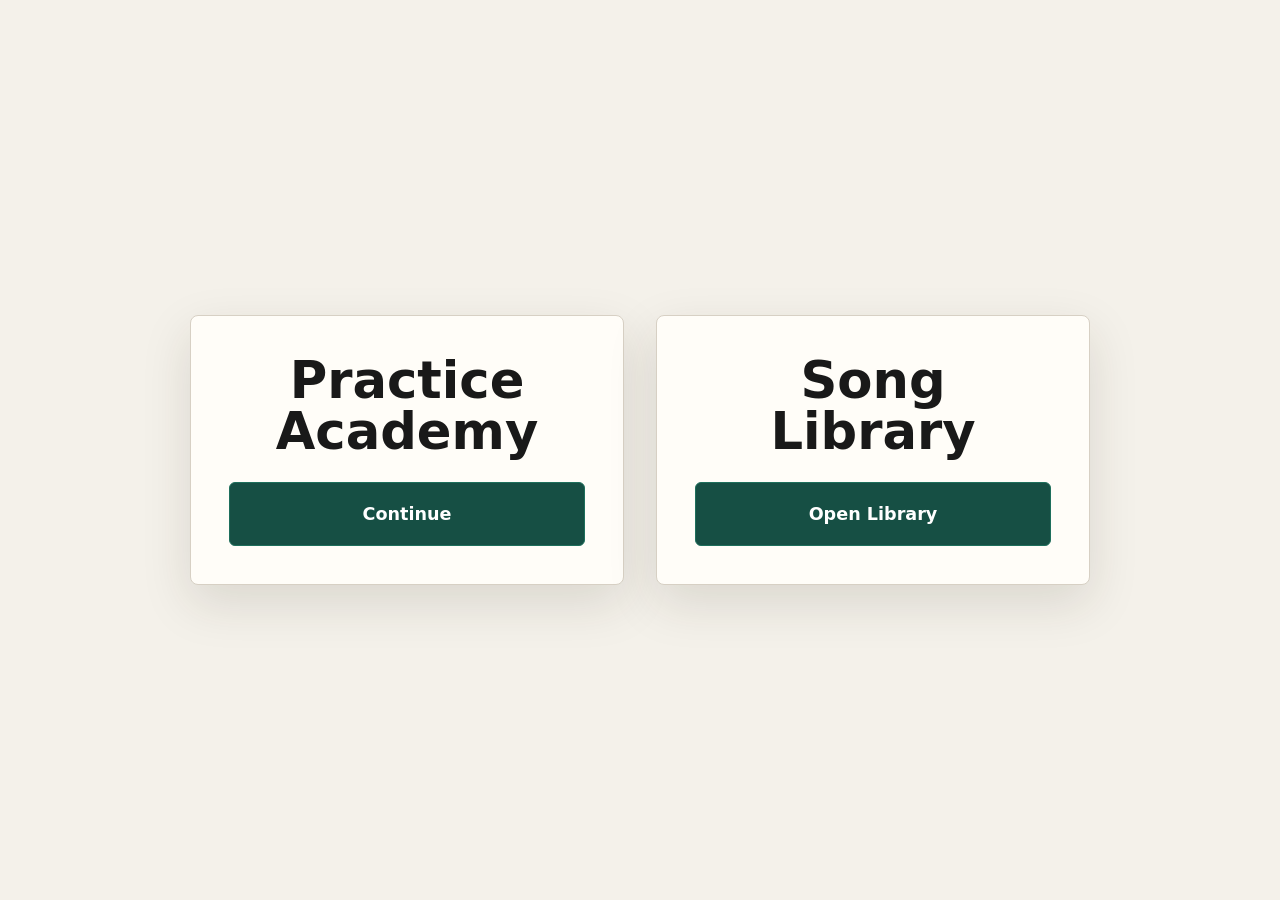
<file: app/index.html>
<!doctype html>
<html lang="en">
  <head>
    <meta charset="utf-8">
    <meta name="viewport" content="width=device-width, initial-scale=1">
    <meta name="theme-color" content="#f4f1ea">
    <title>Guitar Hero</title>
    <link rel="icon" href="data:image/svg+xml,%3Csvg xmlns='http://www.w3.org/2000/svg' viewBox='0 0 64 64'%3E%3Crect width='64' height='64' rx='12' fill='%231e6f5c'/%3E%3Cpath d='M19 44c-4.4 0-8-3.6-8-8s3.6-8 8-8c1.8 0 3.4.6 4.8 1.6l8.6-8.6c-1-1.4-1.6-3-1.6-4.8 0-4.4 3.6-8 8-8s8 3.6 8 8c0 1.8-.6 3.4-1.6 4.8l3.8 3.8c1.4-1 3-1.6 4.8-1.6 4.4 0 8 3.6 8 8s-3.6 8-8 8c-1.8 0-3.4-.6-4.8-1.6l-3.8 3.8c1 1.4 1.6 3 1.6 4.8 0 4.4-3.6 8-8 8s-8-3.6-8-8c0-1.8.6-3.4 1.6-4.8l-8.6-8.6c-1.4 1-3 1.6-4.8 1.6Z' fill='%23fffdf8'/%3E%3C/svg%3E">
    <link rel="manifest" href="manifest.webmanifest">
    <link rel="stylesheet" href="styles.css">
  </head>
  <body>
    <nav class="top-nav" aria-label="Main navigation">
      <div class="top-nav-brand">
        <span>Practice Academy</span>
        <small id="globalSyncStatus">Sync</small>
      </div>
      <div class="top-nav-actions">
        <button id="navHomeButton">Home</button>
        <button id="navDashboardButton">Dashboard</button>
        <button id="navModulesButton">Modules</button>
        <button id="navSkillBuildersButton">Skill Builders</button>
        <button id="navNotesButton">Practice Notes</button>
        <button id="navChordLibraryButton">Chord Library</button>
        <button id="navSettingsButton">Settings</button>
      </div>
    </nav>

    <main class="launch-view" id="launchView" aria-label="Guitar Hero launch">
      <section class="launch-grid">
        <article class="launch-card">
          <div>
            <h1>Practice Academy</h1>
          </div>
          <button id="academyContinue" class="launch-button">Continue</button>
        </article>

        <article class="launch-card">
          <div>
            <h1>Song Library</h1>
          </div>
          <button id="libraryOpen" class="launch-button">Open Library</button>
        </article>
      </section>
    </main>

    <main class="academy-view" id="academyView" aria-label="Practice Academy">
      <header class="academy-header">
        <div>
          <h1>Welcome back Rob</h1>
        </div>
      </header>

      <section class="academy-dashboard" aria-label="Practice Academy dashboard">
        <article class="academy-card mission-card">
          <div>
            <p class="eyebrow">Current Module</p>
            <h2 id="dashboardMissionTitle"></h2>
            <p id="dashboardMissionDescription"></p>
          </div>
          <div class="mission-progress" aria-label="Module progress">
            <div class="progress-line">
              <span>Module Progress</span>
              <strong id="dashboardMissionProgress">0%</strong>
            </div>
            <div class="progress-track"><span id="dashboardMissionProgressBar" style="width: 0%"></span></div>
            <div class="progress-stat-grid">
              <div>
                <span>Lessons Completed</span>
                <strong id="dashboardLessonsCompleted">0 / 0</strong>
              </div>
              <div>
                <span>Exercises Completed</span>
                <strong id="dashboardExercisesCompleted">0 / 0</strong>
              </div>
            </div>
          </div>
          <div class="next-step-note">
            <strong>Recommended Review</strong>
            <span id="dashboardNextStep"></span>
          </div>
          <button class="launch-button" id="continueMissionButton">Continue Learning</button>
        </article>

        <article class="academy-card roadmap-card dashboard-roadmap-card">
          <div>
            <h2>Modules</h2>
          </div>
          <div id="academyRoadmap" class="roadmap-list"></div>
        </article>

        <article class="academy-card roadmap-card skill-builders-card">
          <div>
            <p class="eyebrow">Optional</p>
            <h2>Suggested Skill Builder</h2>
          </div>
          <div id="skillBuilderList" class="roadmap-missions"></div>
        </article>
      </section>
    </main>

    <main class="academy-roadmap-view" id="academyRoadmapView" aria-label="Practice Academy roadmap">
      <header class="academy-header">
        <div>
          <p class="eyebrow">Practice Academy</p>
          <h1>Modules</h1>
          <p class="academy-subtitle">Choose an available module or review the module list.</p>
        </div>
        <div class="header-actions">
          <button id="academyRoadmapBackButton">Back</button>
        </div>
      </header>
      <section class="academy-dashboard" aria-label="Practice Academy modules">
        <article class="academy-card roadmap-card">
          <div>
            <h2>Modules</h2>
          </div>
          <div id="academyRoadmapLegacy" class="roadmap-list"></div>
        </article>
      </section>
    </main>

    <main class="skill-builders-view" id="skillBuildersView" aria-label="Skill Builders">
      <header class="academy-header">
        <div>
          <h1>Skill Builders</h1>
          <p class="academy-subtitle">Optional focused practice alongside the main course.</p>
        </div>
      </header>
      <section class="settings-layout">
        <article class="academy-card skill-builder-intro-card">
          <div>
            <p class="eyebrow">Optional</p>
            <h2 id="skillBuilderTitle">Barre Chord Accelerator</h2>
          </div>
          <div class="skill-builder-intro-grid">
            <section>
              <h3>Why do this?</h3>
              <p id="skillBuilderWhy"></p>
            </section>
            <section>
              <h3>How often?</h3>
              <p id="skillBuilderFrequency"></p>
            </section>
            <section>
              <h3>When do I stop?</h3>
              <p id="skillBuilderDuration"></p>
            </section>
          </div>
          <button class="launch-button" id="openSkillBuilderLessonsButton">View Lessons</button>
        </article>
      </section>
    </main>

    <main class="module-lessons-view" id="moduleLessonsView" aria-label="Module lessons">
      <header class="academy-header">
        <div class="module-lessons-heading">
          <h1 id="moduleLessonsTitle"></h1>
          <div class="module-lessons-progress" aria-label="Module progress">
            <div class="progress-line">
              <span>Module Progress</span>
              <strong id="moduleLessonsProgress">0%</strong>
            </div>
            <div class="progress-track"><span id="moduleLessonsProgressBar"></span></div>
          </div>
        </div>
      </header>
      <section class="academy-dashboard" aria-label="Module lessons">
        <article class="academy-card lesson-selector-card">
          <div id="moduleLessonList" class="exercise-card-list"></div>
          <section class="module-connected-songs" id="moduleConnectedSongsSection" aria-labelledby="moduleConnectedSongsTitle">
            <h2 id="moduleConnectedSongsTitle">Connected Songs</h2>
            <div id="moduleConnectedSongs" class="recommended-song-list"></div>
          </section>
        </article>
      </section>
    </main>

    <main class="lesson-view" id="lessonView" aria-label="Lesson">
      <header class="academy-header">
        <div>
          <h1 id="lessonTitle"></h1>
          <p class="academy-subtitle" id="lessonMissionName"></p>
          <p class="academy-subtitle" id="lessonMeta"></p>
        </div>
        <div class="header-actions">
          <button id="lessonLessonsButton">Lessons</button>
          <button id="finishLessonButton" disabled>Finish Lesson</button>
        </div>
      </header>

      <section class="lesson-layout">
        <article class="academy-card lesson-objective-card">
          <h2 id="lessonObjectiveHeading"></h2>
          <p id="lessonObjective"></p>
        </article>

        <article class="academy-card lesson-intro-card">
          <h2>Why it matters</h2>
          <p id="lessonWhyThisLesson"></p>
          <div id="lessonCoachNote" class="coach-note hidden">
            <strong>Coach's Note</strong>
            <p id="lessonCoachNoteText"></p>
          </div>
        </article>

        <article class="academy-card lesson-exercises-card">
          <h2>Exercises</h2>
          <div class="lesson-progress-summary" aria-label="Lesson exercise progress">
            <div class="progress-line">
              <span>Lesson progress</span>
              <strong id="lessonExerciseProgress"></strong>
            </div>
            <div class="progress-track"><span id="lessonExerciseProgressBar"></span></div>
          </div>
          <div id="lessonExercises" class="exercise-card-list"></div>
        </article>

        <article class="academy-card lesson-ongoing-card hidden" id="lessonOngoingPracticeCard">
          <h2>Ongoing Practice</h2>
          <p id="lessonOngoingPracticeIntro"></p>
          <ul id="lessonOngoingPracticeList" class="check-list"></ul>
        </article>

        <article class="academy-card lesson-reflection-card">
          <h2>Lesson Reflection</h2>
          <div class="reflection-grid">
            <label>What needs more work?<textarea id="reflectionWork"></textarea></label>
            <label>What did I notice?<textarea id="reflectionNotice"></textarea></label>
            <label>What should I focus on next time?<textarea id="reflectionFocus"></textarea></label>
          </div>
          <button id="saveReflectionButton">Save Reflection</button>
          <p id="reflectionStatus" class="completion-message" aria-live="polite"></p>
        </article>

      </section>
    </main>

    <main class="exercise-view" id="exerciseView" aria-label="Exercise Detail">
      <header class="academy-header">
        <div>
          <p class="eyebrow" id="exerciseLessonName"></p>
          <h1 id="exerciseTitle"></h1>
          <p class="academy-subtitle" id="exerciseMeta"></p>
        </div>
        <div id="exerciseHeaderChords" class="header-chord-diagrams hidden" aria-label="Exercise chord diagrams"></div>
        <div class="header-actions">
          <button id="exerciseHomeButton">Dashboard</button>
          <button id="exerciseBackButton">Back to Lesson</button>
          <button id="previousExerciseButton">Last Exercise</button>
          <button id="nextExerciseButton">Next Exercise</button>
        </div>
      </header>

      <section class="exercise-layout">
        <article class="academy-card exercise-chords-card hidden" id="exerciseChordsCard">
          <h2>Chord Diagrams</h2>
          <div id="exerciseChordDiagrams" class="exercise-chord-grid"></div>
        </article>

        <div class="exercise-main-column">
          <article class="academy-card exercise-why-card">
            <h2>Why this matters</h2>
            <p id="exerciseObjective"></p>
            <div id="exerciseCoachTip" class="coach-note hidden">
              <strong>Coach's Tip</strong>
              <p id="exerciseCoachTipText"></p>
            </div>
          </article>

          <article class="academy-card exercise-instructions-card">
            <h2>Instructions</h2>
            <ol id="exerciseInstructions" class="numbered-list"></ol>
          </article>

          <article class="academy-card exercise-mistakes-card hidden" id="exerciseMistakesCard">
            <h2>Common Mistakes</h2>
            <ul id="exerciseCommonMistakes" class="dot-list"></ul>
          </article>

          <article class="academy-card exercise-pass-card">
            <h2>Pass Criteria / Definition of Done</h2>
            <p id="exercisePassCriteria"></p>
          </article>
        </div>

        <aside class="exercise-side-column">
          <article class="academy-card exercise-controls-card">
            <h2>Practice Controls</h2>
            <div id="exerciseTimerDisplay" class="timer-display">00:00</div>
            <div class="practice-control-row">
              <button id="startTimerButton">Start Timer</button>
              <button id="pauseTimerButton">Pause</button>
              <button id="resetTimerButton">Reset</button>
            </div>
          </article>

          <article class="academy-card metronome-card hidden" id="metronomeCard">
            <h2>Metronome</h2>
            <div class="metronome-display">
              <strong id="metronomeBpm">-- BPM</strong>
              <span id="metronomePulse" class="metronome-pulse" aria-hidden="true"></span>
            </div>
            <div class="practice-control-row">
              <button id="startMetronomeButton">Start</button>
              <button id="pauseMetronomeButton">Pause</button>
              <button id="resetMetronomeButton">Reset</button>
            </div>
          </article>

          <article class="academy-card exercise-notes-card">
            <h2>Practice Notes</h2>
            <textarea id="exerciseNotesInput" class="practice-notes-input" placeholder="What did you notice?"></textarea>
            <button id="saveExerciseNotesButton" class="save-practice-notes-button" type="button">Save Notes</button>
            <div id="exerciseNotesStatus" class="completion-message" aria-live="polite"></div>
          </article>

          <article class="academy-card exercise-assessment-card">
            <h2>How did it go?</h2>
            <div class="practice-control-row">
              <button id="nailedItButton">Nailed It</button>
              <button id="needsPracticeButton">Needs More Practice</button>
            </div>
            <button class="launch-button" id="exercisePrimaryActionButton">Next Exercise</button>
            <div id="exerciseCompletionStatus" class="completion-message" aria-live="polite"></div>
          </article>
        </aside>
      </section>
    </main>

    <main class="checkpoint-view" id="checkpointView" aria-label="Checkpoint">
      <header class="academy-header">
        <div>
          <h1 id="checkpointTitle"></h1>
          <p class="academy-subtitle">Checkpoint</p>
          <p class="academy-subtitle" id="checkpointLessonTitle"></p>
        </div>
        <div class="header-actions">
          <button id="checkpointBackButton">Back to Lesson</button>
        </div>
      </header>

      <section class="checkpoint-layout">
        <article class="academy-card checkpoint-purpose-card">
          <h2>Purpose</h2>
          <p id="checkpointPurpose"></p>
        </article>

        <article class="academy-card checkpoint-requirements-card">
          <h2>Requirements</h2>
          <ul id="checkpointRequirements" class="check-list"></ul>
        </article>

        <article class="academy-card checkpoint-assessment-card" id="checkpointAssessmentCard">
          <h2>Lesson Complete?</h2>
          <div class="assessment-options" aria-label="Lesson completion options">
            <button type="button" data-assessment="passed">Yes</button>
            <button type="button" data-assessment="not-yet">Not Yet</button>
          </div>
          <p id="checkpointSuccessMessage" class="completion-message" aria-live="polite"></p>
        </article>

        <article class="academy-card lesson-summary-card hidden" id="lessonSummaryCard">
          <h2>Summary</h2>
          <div id="lessonSummaryStats" class="progress-stat-grid"></div>
          <div class="brief-section" id="summaryRecommendedSongsSection">
            <h3>Recommended Songs</h3>
            <div id="recommendedSongs" class="connected-song-list"></div>
          </div>
          <div class="summary-actions">
            <button id="continueNextLessonButton">Continue to next lesson</button>
            <button id="reviewExercisesButton">Review recommended exercises</button>
            <button id="summaryNotesButton">Practice Notes</button>
            <button id="summaryDashboardButton" class="hidden">Return to Practice Academy</button>
          </div>
        </article>
      </section>
    </main>

    <main class="notes-view" id="notesView" aria-label="Practice Notes">
      <header class="academy-header">
        <div>
          <h1>Practice Notes</h1>
          <p id="notesSubtitle" class="academy-subtitle">Exercise notes and lesson reflections.</p>
        </div>
        <div class="header-actions">
          <button id="notesBackButton">Back</button>
        </div>
      </header>
      <section class="settings-layout">
        <article class="academy-card">
          <label class="search notes-search">
            <span>Search notes</span>
            <input id="notesSearchInput" type="search" placeholder="Module, lesson, exercise, or note">
          </label>
          <div class="progress-transfer">
            <button id="copyCoachingSummaryButton">Copy for AI</button>
          </div>
          <p id="coachingSummaryStatus" class="completion-message" aria-live="polite"></p>
          <div id="practiceNotesList" class="notes-list"></div>
        </article>
      </section>
    </main>

    <main class="review-view" id="reviewView" aria-label="Recommended Review">
      <header class="academy-header">
        <div>
          <h1>Recommended Review</h1>
          <p class="academy-subtitle">Exercises marked Needs More Practice.</p>
        </div>
        <div class="header-actions">
          <button id="reviewBackButton">Back</button>
        </div>
      </header>
      <section class="settings-layout">
        <article class="academy-card review-list-card">
          <div id="recommendedReviewList" class="exercise-card-list"></div>
        </article>
      </section>
    </main>

    <main class="chord-library-view" id="chordLibraryView" aria-label="Chord Library">
      <header class="academy-header">
        <div>
          <h1>Chord Library</h1>
          <p class="academy-subtitle">A quick reference for common open and barre chords.</p>
        </div>
        <div class="header-actions">
          <button id="chordLibraryBackButton">Back</button>
        </div>
      </header>
      <section class="settings-layout">
        <article class="academy-card chord-library-card">
          <div id="chordLibraryList" class="chord-library-list"></div>
        </article>
      </section>
    </main>

    <main class="settings-view" id="settingsView" aria-label="Settings">
      <header class="academy-header">
        <div>
          <h1>Settings</h1>
          <p class="academy-subtitle">Progress tools and sync details.</p>
        </div>
        <div class="header-actions">
          <button id="settingsBackButton">Back</button>
        </div>
      </header>
      <section class="settings-layout">
        <article class="academy-card settings-card">
          <div>
            <p class="eyebrow">Sync</p>
            <h2>Sync status</h2>
          </div>
          <div class="sync-row">
            <div id="academySyncStatus" class="sync-status" aria-live="polite"></div>
            <button id="syncNowButton" class="hidden">Sync now</button>
          </div>
        </article>
        <article class="academy-card settings-card">
          <div>
            <p class="eyebrow">Progress</p>
            <h2>Learning progress</h2>
          </div>
          <div class="progress-transfer">
            <button id="resetAcademyProgressButton">Reset learning progress</button>
            <p id="progressTransferStatus" class="completion-message" aria-live="polite"></p>
          </div>
        </article>
      </section>
    </main>

    <div class="app-shell">
      <aside class="artist-library" aria-label="Artists">
        <div class="brand-block">
          <h1>Artists</h1>
          <button class="sidebar-toggle sidebar-reopen" id="sidebarReopen" title="Show sidebars" aria-label="Show sidebars" aria-expanded="false">»</button>
        </div>
        <nav id="artistList" class="artist-list"></nav>
      </aside>

      <aside class="library" aria-label="Song library">
        <div class="library-header">
          <div>
            <h1 id="libraryArtist">Songs</h1>
          </div>
          <div class="library-header-actions">
            <button class="sidebar-toggle" id="sidebarToggle" title="Hide sidebars" aria-label="Hide sidebars">«</button>
          </div>
        </div>

        <label class="search">
          <span>Search</span>
          <input id="songSearch" type="search" placeholder="Song or album">
        </label>

        <nav id="songList" class="song-list"></nav>
      </aside>

      <main class="practice-view">
        <header class="song-header">
          <div class="song-summary">
            <p id="artistName" class="song-artist"></p>
            <h2 id="songTitle"></h2>
            <div id="songMeta" class="meta-row"></div>
          </div>
          <div class="header-actions">
            <button id="libraryHomeButton">Home</button>
            <button id="toneToggle" title="Hide tone setup" aria-label="Hide tone setup">Hide tone</button>
            <button id="chordsToggle" title="Hide chord diagrams" aria-label="Hide chord diagrams">Hide chords</button>
            <a id="videoLink" class="button-link" href="#" target="_blank" rel="noreferrer">Video</a>
            <div class="font-controls" aria-label="Chart text size">
              <button id="fontDown" title="Smaller text" aria-label="Smaller text">A-</button>
              <button id="fontUp" title="Larger text" aria-label="Larger text">A+</button>
            </div>
          </div>
        </header>

        <section class="tone-strip" aria-label="Amp and pedal settings">
          <div class="tone-heading">
            <span class="eyebrow">Tone Setup</span>
            <small>Fender Blues DeVille 410 + BOSS SD-1</small>
          </div>
          <div id="toneSettings" class="tone-settings"></div>
        </section>

        <section class="chord-strip" aria-label="Chord shapes">
          <div id="chordGrid" class="chord-grid"></div>
        </section>

        <section class="stage">
          <article class="chart-panel" aria-label="Song chart">
            <div id="chartDisplay" class="chart-display"></div>
            <textarea id="chartEditor" class="chart-editor hidden" spellcheck="false"></textarea>
          </article>
        </section>
      </main>
    </div>

    <script src="config.js"></script>
    <script src="data/songs.js"></script>
    <script src="data/acquiesce-coordinate.js"></script>
    <script src="data/cigarettes-chart.js"></script>
    <script src="data/cigarettes-and-alcohol-coordinate.js"></script>
    <script src="data/cast-no-shadow-chart.js"></script>
    <script src="data/cast-no-shadow-coordinate.js"></script>
    <script src="data/cast-no-shadow-order.js"></script>
    <script src="data/oasis-more-songs.js"></script>
    <script src="data/wonderwall-coordinate.js"></script>
    <script src="data/champagne-supernova-chart.js"></script>
    <script src="data/champagne-supernova-coordinate.js"></script>
    <script src="data/little-by-little.js"></script>
    <script src="data/little-by-little-coordinate.js"></script>
    <script src="data/columbia.js"></script>
    <script src="data/columbia-coordinate.js"></script>
    <script src="data/black-betty.js"></script>
    <script src="data/black-betty-coordinate.js"></script>
    <script src="data/carry-on-wayward-son.js"></script>
    <script src="data/carry-on-wayward-son-coordinate.js"></script>
    <script src="data/rock-n-roll-star.js"></script>
    <script src="data/rock-n-roll-star-chart.js"></script>
    <script src="data/rock-n-roll-star-coordinate.js"></script>
    <script src="data/live-forever.js"></script>
    <script src="data/live-forever-coordinate.js"></script>
    <script src="data/listen-up.js"></script>
    <script src="data/listen-up-coordinate.js"></script>
    <script src="data/round-are-way.js"></script>
    <script src="data/round-are-way-coordinate.js"></script>
    <script src="data/waterfall.js"></script>
    <script src="data/waterfall-coordinate.js"></script>
    <script src="data/paint-it-black.js"></script>
    <script src="data/paint-it-black-coordinate.js"></script>
    <script src="data/rolling-stones-more.js"></script>
    <script src="data/sympathy-for-the-devil-coordinate.js"></script>
    <script src="data/gimme-shelter-coordinate.js"></script>
    <script src="data/sweet-home-alabama.js"></script>
    <script src="data/sweet-home-alabama-coordinate.js"></script>
    <script src="data/a-simple-life.js"></script>
    <script src="data/a-simple-life-coordinate.js"></script>
    <script src="data/the-middle.js"></script>
    <script src="data/the-middle-coordinate.js"></script>
    <script src="data/the-boys-of-summer.js"></script>
    <script src="data/the-boys-of-summer-coordinate.js"></script>
    <script src="data/turn-the-beat-around.js"></script>
    <script src="data/turn-the-beat-around-coordinate.js"></script>
    <script src="data/dont-look-back-in-anger.js"></script>
    <script src="data/dont-look-back-in-anger-coordinate.js"></script>
    <script src="data/dont-stop.js"></script>
    <script src="data/dont-stop-coordinate.js"></script>
    <script src="data/the-safety-dance.js"></script>
    <script src="data/the-safety-dance-coordinate.js"></script>
    <script src="data/sweet-child-o-mine.js"></script>
    <script src="data/sweet-child-o-mine-coordinate.js"></script>
    <script src="data/the-killers.js"></script>
    <script src="data/caution-coordinate.js"></script>
    <script src="data/runaways-coordinate.js"></script>
    <script src="data/when-you-were-young.js"></script>
    <script src="data/when-you-were-young-coordinate.js"></script>
    <script src="data/keep-on-movin.js"></script>
    <script src="data/keep-on-movin-coordinate.js"></script>
    <script src="data/song-batch-2026-07-31.js"></script>
    <script src="data/morning-glory-coordinate.js"></script>
    <script src="data/do-you-remember-coordinate.js"></script>
    <script src="data/sitting-waiting-wishing-coordinate.js"></script>
    <script src="data/dyou-know-what-i-mean-coordinate.js"></script>
    <script src="data/shiver-coordinate.js"></script>
    <script src="data/song-batch-2026-08-09.js"></script>
    <script src="data/castle-on-the-hill-coordinate.js"></script>
    <script src="data/sleep-on-the-floor-coordinate.js"></script>
    <script src="data/missing-piece-coordinate.js"></script>
    <script src="data/some-might-say.js"></script>
    <script src="data/some-might-say-coordinate.js"></script>
    <script src="data/hurt.js"></script>
    <script src="data/hurt-coordinate.js"></script>
    <script src="data/song-batch-2026-08-14.js"></script>
    <script src="data/seven-nation-army-coordinate.js"></script>
    <script src="data/god-is-in-the-radio-coordinate.js"></script>
    <script src="data/top-of-the-world.js"></script>
    <script src="data/top-of-the-world-coordinate.js"></script>
    <script src="data/layla.js"></script>
    <script src="data/layla-coordinate.js"></script>
    <script src="data/long-road-to-ruin.js"></script>
    <script src="data/long-road-to-ruin-coordinate.js"></script>
    <script src="data/pdf-song-additions.js"></script>
    <script src="data/all-i-really-want-coordinate.js"></script>
    <script src="data/stubborn-love.js"></script>
  <script src="data/stubborn-love-coordinate.js"></script>
  <script src="data/everybodys-on-the-run.js"></script>
  <script src="data/everybodys-on-the-run-coordinate.js"></script>
  <script src="data/open-the-door-see-what-you-find.js"></script>
  <script src="data/open-the-door-see-what-you-find-coordinate.js"></script>
  <script src="data/feel-like-makin-love.js"></script>
  <script src="data/feel-like-makin-love-coordinate.js"></script>
  <script src="data/my-my-hey-hey-out-of-the-blue.js"></script>
  <script src="data/my-my-hey-hey-out-of-the-blue-coordinate.js"></script>
  <script src="data/hey-hey-my-my-into-the-black.js"></script>
    <script src="data/hey-hey-my-my-into-the-black-coordinate.js"></script>
    <script src="data/oasis-hey-hey-my-my-into-the-black.js"></script>
    <script src="data/oasis-hey-hey-my-my-into-the-black-coordinate.js"></script>
    <script src="data/oasis-fuckin-in-the-bushes.js"></script>
    <script src="data/ben-lee-into-the-dark.js"></script>
    <script src="data/ben-lee-into-the-dark-coordinate.js"></script>
    <script src="data/jelly-roll-heart-of-stone.js"></script>
    <script src="data/jelly-roll-heart-of-stone-coordinate.js"></script>
    <script src="data/george-ezra-green-green-grass.js"></script>
    <script src="data/george-ezra-green-green-grass-coordinate.js"></script>
    <script src="data/fanning-dempsey-national-park-disconnect.js"></script>
    <script src="data/fanning-dempsey-national-park-disconnect-coordinate.js"></script>
    <script src="data/coldplay-dont-panic.js"></script>
    <script src="data/coldplay-dont-panic-coordinate.js"></script>
    <script src="data/the-irrationality-of-rationality-coordinate.js"></script>
    <script src="data/cleopatra-acoustic-layout.js"></script>
    <script src="data/cleopatra-coordinate.js"></script>
    <script src="data/the-verve-lucky-man.js"></script>
    <script src="data/the-verve-lucky-man-coordinate.js"></script>
    <script src="data/roll-with-it.js"></script>
    <script src="data/roll-with-it-coordinate.js"></script>
    <script src="data/supersonic.js"></script>
    <script src="data/supersonic-coordinate.js"></script>
    <script src="data/the-offspring-the-kids-arent-alright.js"></script>
    <script src="data/the-offspring-the-kids-arent-alright-coordinate.js"></script>
    <script src="data/savage-garden-i-want-you.js"></script>
    <script src="data/savage-garden-i-want-you-coordinate.js"></script>
    <script src="data/tone-settings.js"></script>
    <script src="data/library-metadata.js"></script>
    <script src="data/academy-data.js"></script>
    <script src="app.js"></script>
  </body>
</html>
</file>
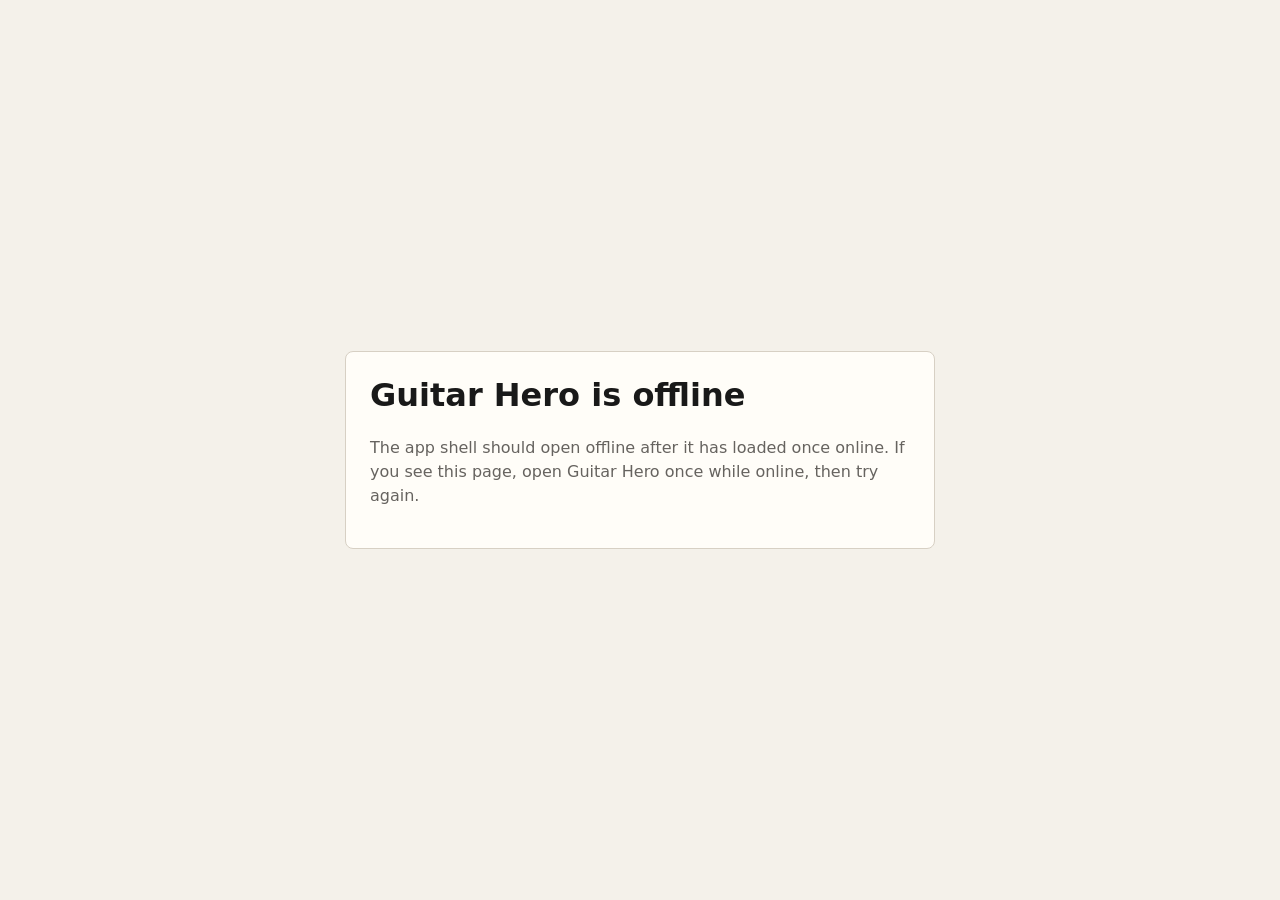
<file: docs/offline.html>
<!doctype html>
<html lang="en">
  <head>
    <meta charset="utf-8">
    <meta name="viewport" content="width=device-width, initial-scale=1">
    <title>Guitar Hero Offline</title>
    <style>
      body {
        margin: 0;
        min-height: 100vh;
        display: grid;
        place-items: center;
        background: #f4f1ea;
        color: #191919;
        font-family: Inter, ui-sans-serif, system-ui, -apple-system, BlinkMacSystemFont, "Segoe UI", sans-serif;
      }
      main {
        width: min(540px, calc(100% - 2rem));
        border: 1px solid #d7d0c4;
        border-radius: 8px;
        background: #fffdf8;
        padding: 1.5rem;
      }
      h1 { margin-top: 0; }
      p { color: #66635f; line-height: 1.5; }
    </style>
  </head>
  <body>
    <main>
      <h1>Guitar Hero is offline</h1>
      <p>The app shell should open offline after it has loaded once online. If you see this page, open Guitar Hero once while online, then try again.</p>
    </main>
  </body>
</html>
</file>
<file: app/styles.css>
:root {
  color-scheme: light;
  --bg: #f4f1ea;
  --ink: #191919;
  --muted: #66635f;
  --line: #d7d0c4;
  --panel: #fffdf8;
  --accent: #1e6f5c;
  --accent-dark: #164f44;
  --warn: #8f4b16;
  --shadow: 0 18px 50px rgba(45, 35, 22, 0.13);
  --chart-size: 15px;
  --sidebar-width: clamp(250px, 17vw, 330px);
}

* {
  box-sizing: border-box;
}

html,
body {
  height: 100%;
}

body {
  margin: 0;
  background: var(--bg);
  color: var(--ink);
  font-family: Inter, ui-sans-serif, system-ui, -apple-system, BlinkMacSystemFont, "Segoe UI", sans-serif;
  overflow-x: hidden;
}

button,
input,
textarea {
  font: inherit;
}

button,
.button-link,
.import-button {
  border: 1px solid var(--line);
  background: #fffaf0;
  color: var(--ink);
  border-radius: 6px;
  padding: 0.55rem 0.72rem;
  text-decoration: none;
  cursor: pointer;
}

button:hover,
.button-link:hover,
.import-button:hover {
  border-color: var(--accent);
  color: var(--accent-dark);
}

.launch-view {
  min-height: 100vh;
  display: grid;
  place-items: center;
  padding: clamp(1rem, 4vw, 3rem);
}

.launch-grid {
  width: min(900px, 100%);
  display: grid;
  grid-template-columns: repeat(2, minmax(0, 1fr));
  align-items: stretch;
  gap: clamp(1rem, 3vw, 2rem);
}

.launch-card {
  min-height: clamp(220px, 30vh, 320px);
  display: flex;
  flex-direction: column;
  justify-content: space-between;
  text-align: center;
  gap: 1rem;
  padding: clamp(1.35rem, 3vw, 2.4rem);
  border: 1px solid var(--line);
  border-radius: 8px;
  background: var(--panel);
  box-shadow: var(--shadow);
}

.launch-card h1 {
  font-size: clamp(2rem, 4vw, 3.6rem);
  line-height: 0.98;
  min-height: 2em;
  display: grid;
  place-items: center;
}

.launch-subtitle {
  max-width: 34rem;
  margin: 1rem 0 0;
  color: var(--accent-dark);
  font-size: clamp(1rem, 1.7vw, 1.35rem);
  font-weight: 800;
  line-height: 1.25;
}

.launch-description {
  margin-top: 1.35rem;
  color: var(--muted);
  font-size: clamp(1rem, 1.4vw, 1.18rem);
  line-height: 1.45;
}

.launch-description p {
  margin: 0.25rem 0;
}

.launch-button {
  width: 100%;
  min-height: 4rem;
  border-color: var(--accent);
  background: var(--accent-dark);
  color: white;
  font-size: 1.1rem;
  font-weight: 900;
}

.launch-button:hover {
  background: var(--accent);
  color: white;
}

.compact-action {
  width: auto;
  min-height: 2.7rem;
  padding: 0.45rem 0.9rem;
}

.academy-view,
.academy-roadmap-view,
.skill-builders-view,
.module-lessons-view,
.lesson-view,
.exercise-view,
.checkpoint-view,
.review-view,
.notes-view,
.chord-library-view,
.settings-view {
  min-height: calc(100vh - 4.4rem);
  display: grid;
  align-content: start;
  gap: 0.75rem;
  padding: clamp(0.55rem, 1vw, 1rem);
}

.skill-builders-view {
  display: none;
}

.view-skill-builders .skill-builders-view {
  display: grid;
}

.view-skill-builders main:not(.skill-builders-view) {
  display: none;
}

.view-skill-builders .app-shell {
  display: none;
}

.skill-builder-intro-card {
  gap: 1rem;
}

.skill-builder-intro-grid {
  display: grid;
  grid-template-columns: repeat(3, minmax(0, 1fr));
  gap: 0.75rem;
}

.skill-builder-intro-grid section {
  padding: 0.8rem;
  border: 1px solid var(--line);
  border-radius: 8px;
  background: #f8f3ea;
}

.skill-builder-intro-grid h3 {
  margin-bottom: 0.35rem;
  color: var(--accent-dark);
}

.skill-builder-intro-grid p {
  margin: 0;
  color: var(--muted);
  line-height: 1.45;
}

.top-nav {
  position: sticky;
  top: 0;
  z-index: 30;
  display: grid;
  grid-template-columns: minmax(9rem, auto) minmax(0, 1fr);
  align-items: center;
  gap: 0.75rem;
  min-height: 3.8rem;
  padding: 0.55rem clamp(0.75rem, 1.5vw, 1rem);
  border-bottom: 1px solid var(--line);
  background: rgba(244, 241, 234, 0.96);
  backdrop-filter: blur(12px);
}

.top-nav-brand {
  display: grid;
  gap: 0.15rem;
  color: var(--accent-dark);
  font-weight: 900;
}

.top-nav-brand small {
  color: var(--muted);
  font-size: 0.76rem;
}

.top-nav-brand small.ready {
  color: var(--accent-dark);
}

.top-nav-brand small.error {
  color: var(--warn);
}

.top-nav-actions {
  display: flex;
  align-items: center;
  justify-content: flex-end;
  gap: 0.35rem;
  flex-wrap: wrap;
  min-width: 0;
}

.top-nav-actions button {
  min-height: 2.25rem;
  padding: 0.35rem 0.55rem;
  font-size: 0.86rem;
  font-weight: 800;
  white-space: nowrap;
}

.top-nav-actions button.active {
  border-color: var(--accent);
  background: var(--accent-dark);
  color: #fff;
}

.academy-header {
  display: flex;
  align-items: center;
  justify-content: space-between;
  flex-wrap: wrap;
  gap: 1rem;
  padding: 0.75rem 0.9rem;
  border: 1px solid var(--line);
  border-radius: 8px;
  background: var(--panel);
  box-shadow: var(--shadow);
}

.academy-header > div:first-child {
  min-width: min(100%, 24rem);
  flex: 1 1 34rem;
}

.academy-header h1 {
  font-size: clamp(1.7rem, 3.2vw, 3.25rem);
  line-height: 1;
}

.academy-subtitle {
  margin: 0.35rem 0 0;
  color: var(--accent-dark);
  font-size: clamp(0.95rem, 1.25vw, 1.1rem);
  font-weight: 800;
}

.academy-dashboard,
.lesson-layout,
.exercise-layout,
.checkpoint-layout,
.settings-layout {
  display: grid;
  gap: 1rem;
}

.academy-dashboard {
  grid-template-columns: minmax(0, min(100%, 1280px));
  justify-content: center;
  align-items: start;
}

.settings-layout {
  grid-template-columns: minmax(0, min(100%, 1120px));
  justify-content: center;
}

.lesson-layout,
.exercise-layout,
.checkpoint-layout {
  grid-template-columns: minmax(0, 1.2fr) minmax(300px, 0.8fr);
}

.academy-card {
  display: grid;
  gap: 0.7rem;
  align-content: start;
  padding: clamp(0.7rem, 1vw, 1rem);
  border: 1px solid var(--line);
  border-radius: 8px;
  background: var(--panel);
  box-shadow: var(--shadow);
}

.academy-card h2 {
  font-size: clamp(1.25rem, 1.65vw, 1.85rem);
  line-height: 1.05;
  white-space: normal;
}

.module-lessons-heading {
  width: min(100%, 64rem);
}

.module-lessons-progress {
  display: grid;
  gap: 0.4rem;
  margin-top: 0.75rem;
}

.academy-card p {
  max-width: 58rem;
  margin: 0;
  color: var(--muted);
  font-size: 0.95rem;
  line-height: 1.35;
}

.mission-card {
  min-height: auto;
  grid-template-columns: minmax(18rem, 1.25fr) minmax(22rem, 1fr) minmax(16rem, 0.9fr);
  align-items: end;
}

.mission-card > .launch-button {
  grid-column: 1 / -1;
  min-height: 3rem;
}

.mission-card .next-step-note {
  align-self: stretch;
}

.mission-card .progress-stat-grid {
  grid-template-columns: repeat(2, minmax(0, 1fr));
}

.dashboard-roadmap-card {
  gap: 0.65rem;
}

.settings-card {
  min-height: auto;
}

.roadmap-card {
  gap: 0.9rem;
}

.roadmap-list,
.roadmap-phase,
.roadmap-missions {
  display: grid;
  gap: 0.6rem;
}

.roadmap-phase {
  padding-top: 0.85rem;
  border-top: 1px solid var(--line);
}

.roadmap-phase:first-child {
  padding-top: 0;
  border-top: 0;
}

.roadmap-phase-head {
  display: flex;
  justify-content: space-between;
  gap: 1rem;
  color: var(--muted);
  font-size: 0.9rem;
  font-weight: 800;
}

.roadmap-missions {
  grid-template-columns: repeat(auto-fit, minmax(190px, 1fr));
}

.roadmap-mission {
  display: grid;
  gap: 0.35rem;
  min-height: 5.4rem;
  text-align: left;
  background: #f8f3ea;
}

.roadmap-mission strong,
.roadmap-mission span {
  display: block;
}

.roadmap-mission span {
  color: var(--muted);
  font-size: 0.82rem;
  line-height: 1.3;
}

.roadmap-mission.active {
  border-color: var(--accent);
  background: #e5f4ea;
}

.roadmap-mission.locked {
  cursor: not-allowed;
  opacity: 0.68;
}

.mission-overview-card {
  grid-row: span 2;
}

.mission-progress {
  display: grid;
  gap: 0.55rem;
}

.progress-stat-grid {
  display: grid;
  grid-template-columns: repeat(2, minmax(0, 1fr));
  gap: 0.7rem;
}

.progress-stat-grid div {
  display: grid;
  gap: 0.25rem;
  padding: 0.75rem;
  border: 1px solid var(--line);
  border-radius: 8px;
  background: #f8f3ea;
}

.progress-stat-grid span {
  color: var(--muted);
  font-size: 0.78rem;
  font-weight: 800;
  text-transform: uppercase;
}

.progress-stat-grid strong {
  color: var(--accent-dark);
  font-size: 1.25rem;
}

.progress-stat-grid .wide-stat {
  grid-column: 1 / -1;
}

.progress-stat-grid .wide-stat strong {
  font-size: 0.95rem;
  line-height: 1.35;
}

.next-step-note {
  display: grid;
  gap: 0.3rem;
  padding: 0.9rem;
  border: 1px solid var(--line);
  border-radius: 8px;
  background: #f8f3ea;
}

.next-step-note strong {
  color: var(--accent-dark);
  font-size: 0.78rem;
  text-transform: uppercase;
}

.next-step-note span {
  color: var(--ink);
  font-size: 1rem;
  line-height: 1.35;
}

.sync-status {
  min-height: 1.4rem;
  color: var(--muted);
  font-size: 0.9rem;
  font-weight: 800;
  line-height: 1.35;
}

.sync-status.error {
  color: var(--warn);
}

.sync-status.ready {
  color: var(--accent-dark);
}

.sync-row {
  display: flex;
  align-items: center;
  gap: 0.55rem;
  flex-wrap: wrap;
}

.sync-row button {
  padding: 0.35rem 0.55rem;
  font-size: 0.86rem;
  font-weight: 800;
}

.progress-transfer {
  display: flex;
  align-items: center;
  gap: 0.55rem;
  flex-wrap: wrap;
}

.progress-transfer button,
.progress-transfer .import-button {
  padding: 0.35rem 0.55rem;
  font-size: 0.86rem;
  font-weight: 800;
}

.progress-transfer .completion-message {
  flex-basis: 100%;
}

.progress-line,
.card-head {
  display: flex;
  align-items: center;
  justify-content: space-between;
  gap: 1rem;
}

.progress-line {
  color: var(--muted);
  font-weight: 800;
}

.progress-line strong {
  color: var(--accent-dark);
  font-size: 1.25rem;
}

.progress-track {
  height: 0.65rem;
  overflow: hidden;
  border-radius: 999px;
  background: #ebe5da;
}

.progress-track span {
  display: block;
  height: 100%;
  border-radius: inherit;
  background: var(--accent);
}

.status-pill,
.time-pill {
  width: fit-content;
  border: 1px solid var(--line);
  border-radius: 999px;
  background: #f8f3ea;
  color: var(--muted);
  padding: 0.24rem 0.55rem;
  font-size: 0.82rem;
  font-weight: 800;
}

.exercise-list {
  display: grid;
  gap: 0.65rem;
  margin: 0;
  padding: 0;
  list-style: none;
  color: var(--ink);
  font-size: 1rem;
  line-height: 1.35;
}

.exercise-list li {
  padding: 0.7rem 0;
  border-top: 1px solid var(--line);
}

.exercise-list li:first-child {
  border-top: 0;
}

.check-list {
  display: grid;
  gap: 0.65rem;
  margin: 0;
  padding: 0;
  list-style: none;
}

.check-list li {
  position: relative;
  padding: 0.7rem 0 0.7rem 1.65rem;
  border-top: 1px solid var(--line);
  color: var(--ink);
  line-height: 1.35;
}

.check-list li:first-child {
  border-top: 0;
}

.check-list li::before {
  content: "";
  position: absolute;
  left: 0;
  top: 0.95rem;
  width: 0.75rem;
  height: 0.75rem;
  border: 2px solid var(--accent);
  border-radius: 3px;
  background: #f8f3ea;
}

.skill-chip-list {
  display: flex;
  flex-wrap: wrap;
  gap: 0.55rem;
}

.skill-chip {
  display: inline-flex;
  align-items: center;
  min-height: 2.5rem;
  padding: 0.45rem 0.75rem;
  border: 1px solid var(--line);
  border-radius: 999px;
  background: #f8f3ea;
  color: var(--accent-dark);
  font-weight: 900;
}

.lesson-exercises-card,
.lesson-reflection-card {
  grid-column: 1 / -1;
}

.module-connected-songs {
  display: grid;
  gap: 0.65rem;
  margin-top: 0.35rem;
  padding-top: 0.85rem;
  border-top: 1px solid var(--line);
}

.module-connected-songs .recommended-song-list {
  grid-template-columns: repeat(auto-fit, minmax(220px, 1fr));
}

.coach-note {
  display: grid;
  gap: 0.2rem;
  margin-top: 0.35rem;
  padding: 0.65rem 0.75rem;
  border-left: 3px solid var(--accent);
  background: #f8f3ea;
}

.coach-note.hidden {
  display: none;
}

.coach-note strong {
  color: var(--accent-dark);
  font-size: 0.78rem;
  text-transform: uppercase;
}

.coach-note p {
  margin: 0;
}

.connected-song-card.linked {
  cursor: pointer;
}

.lesson-progress-summary {
  display: grid;
  gap: 0.55rem;
  padding: 0.9rem;
  border: 1px solid var(--line);
  border-radius: 8px;
  background: #f8f3ea;
}

.exercise-card-list {
  display: grid;
  grid-template-columns: repeat(auto-fit, minmax(250px, 1fr));
  gap: 0.65rem;
}

.exercise-card {
  display: grid;
  gap: 0.65rem;
  align-content: start;
  padding: 0.8rem;
  border: 1px solid var(--line);
  border-radius: 8px;
  background: #f8f3ea;
}

.exercise-card.complete {
  border-color: var(--accent);
  background: #f2faf4;
}

.exercise-card h3 {
  font-size: 1.05rem;
}

.exercise-card p {
  margin-top: 0.35rem;
  font-size: 0.95rem;
  line-height: 1.35;
}

.lesson-select-card {
  width: 100%;
  color: inherit;
  text-align: left;
  cursor: pointer;
}

.lesson-select-card.complete {
  border-color: var(--accent-dark);
  background: #d8e5dc;
}

.lesson-select-card.complete strong,
.lesson-select-card.complete .exercise-meta-row {
  color: var(--accent-dark);
}

.lesson-select-card.pending {
  background: #fbf7ee;
}

.lesson-select-card:hover {
  border-color: var(--accent);
  background: #fffdf8;
}

.exercise-meta {
  display: flex;
  flex-wrap: wrap;
  gap: 0.45rem;
}

.exercise-meta span {
  border: 1px solid var(--line);
  border-radius: 999px;
  background: var(--panel);
  color: var(--muted);
  padding: 0.22rem 0.5rem;
  font-size: 0.8rem;
  font-weight: 800;
}

.exercise-meta .complete-pill {
  border-color: var(--accent);
  background: #e5f4ea;
  color: var(--accent-dark);
}

.pass-criteria {
  display: grid;
  gap: 0.2rem;
  color: var(--ink);
  font-size: 0.9rem;
  line-height: 1.35;
}

.pass-criteria strong {
  color: var(--accent-dark);
  font-size: 0.74rem;
  text-transform: uppercase;
}

.exercise-layout {
  align-items: start;
  gap: 0.65rem;
}

.exercise-main-column,
.exercise-side-column {
  display: grid;
  gap: 0.75rem;
}

.exercise-side-column {
  position: sticky;
  top: 1rem;
}

.exercise-chords-card {
  grid-column: 1 / -1;
  justify-items: center;
  text-align: center;
}

.exercise-chords-card h2 {
  font-size: clamp(1.15rem, 1.45vw, 1.55rem);
}

.header-chord-diagrams {
  flex: 0 1 auto;
  display: flex;
  justify-content: center;
  gap: 0.5rem;
  max-width: min(100%, 34rem);
}

.header-chord-diagrams.hidden {
  display: none;
}

.header-chord-diagrams .exercise-chord-card {
  min-width: 7rem;
  padding: 0.35rem 0.45rem;
  gap: 0.15rem;
}

.header-chord-diagrams .exercise-chord-card strong {
  font-size: 0.95rem;
}

.header-chord-diagrams .exercise-chord-diagram {
  width: 72px;
  height: 98px;
  margin: -13px 13px;
}

.exercise-chord-card.compact small,
.header-chord-diagrams .exercise-chord-card small {
  font-size: 0.62rem;
}

.exercise-view .academy-header {
  padding: 0.55rem 0.75rem;
}

.exercise-view .academy-header h1 {
  font-size: clamp(1.55rem, 2.65vw, 2.8rem);
}

.exercise-view .academy-card {
  gap: 0.55rem;
  padding: 0.65rem 0.8rem;
}

.exercise-view .academy-card h2 {
  font-size: clamp(1.15rem, 1.55vw, 1.7rem);
}

.numbered-list {
  display: grid;
  gap: 0.45rem;
  margin: 0;
  padding-left: 1.35rem;
  color: var(--ink);
  line-height: 1.35;
}

.numbered-list li {
  padding-left: 0.25rem;
}

.numbered-list li::marker {
  color: var(--accent-dark);
  font-weight: 900;
}

.dot-list {
  display: grid;
  gap: 0.35rem;
  margin: 0;
  padding-left: 1.25rem;
  color: var(--ink);
  line-height: 1.35;
  list-style: disc;
}

.dot-list li {
  padding-left: 0.1rem;
}

.dot-list li::marker {
  color: var(--accent-dark);
}

.reflection-grid {
  display: grid;
  grid-template-columns: repeat(3, minmax(0, 1fr));
  gap: 0.75rem;
}

.reflection-grid label,
.exercise-notes-card {
  display: grid;
  gap: 0.45rem;
}

.reflection-grid label {
  color: var(--accent-dark);
  font-size: 0.86rem;
  font-weight: 900;
}

textarea,
.practice-notes-input {
  width: 100%;
  min-height: 5rem;
  border: 1px solid var(--line);
  border-radius: 8px;
  background: #fffdf8;
  color: var(--ink);
  padding: 0.75rem;
  resize: vertical;
}

.practice-control-row {
  display: grid;
  grid-template-columns: repeat(auto-fit, minmax(8rem, 1fr));
  gap: 0.5rem;
}

.practice-control-row button {
  min-height: 2.9rem;
  font-weight: 900;
}

.save-practice-notes-button {
  justify-self: start;
  min-width: 9rem;
  min-height: 2.65rem;
  font-weight: 900;
}

.timer-display {
  display: grid;
  place-items: center;
  min-height: 4rem;
  border: 1px solid var(--line);
  border-radius: 8px;
  background: #f8f3ea;
  color: var(--accent-dark);
  font-family: "SFMono-Regular", Consolas, "Liberation Mono", monospace;
  font-size: clamp(2rem, 3.25vw, 3.15rem);
  font-weight: 900;
  line-height: 1;
}

.timer-display.timer-complete {
  background: #e5f4ea;
  color: var(--accent-dark);
  animation: timerFlash 900ms ease-in-out 3;
}

@keyframes timerFlash {
  0%, 100% { box-shadow: none; }
  50% { box-shadow: 0 0 0 4px rgba(30, 111, 92, 0.25); }
}

.metronome-display {
  display: grid;
  justify-items: center;
  gap: 0.6rem;
  padding: 0.8rem;
  border: 1px solid var(--line);
  border-radius: 8px;
  background: #f8f3ea;
}

.metronome-display strong {
  color: var(--accent-dark);
  font-size: 1.4rem;
}

.metronome-pulse {
  width: 2.6rem;
  height: 2.6rem;
  border: 2px solid var(--accent);
  border-radius: 999px;
  background: #fffdf8;
  transition: transform 80ms ease, background 80ms ease;
}

.metronome-pulse.pulse {
  background: var(--accent);
  transform: scale(1.12);
}

.exercise-chord-grid {
  display: grid;
  grid-template-columns: repeat(auto-fit, minmax(150px, 168px));
  justify-content: center;
  gap: 0.75rem;
  width: 100%;
}

.exercise-chord-card {
  display: grid;
  justify-items: center;
  gap: 0.35rem;
  padding: 0.55rem;
  border: 1px solid var(--line);
  border-radius: 8px;
  background: #f8f3ea;
}

.exercise-chord-card strong {
  color: var(--ink);
  font-size: 1.1rem;
}

.chord-fret-label {
  color: var(--muted);
  font-size: 0.68rem;
  font-weight: 900;
  text-transform: uppercase;
}

.exercise-chord-card small {
  color: var(--muted);
  font-size: 0.72rem;
  font-weight: 800;
}

.exercise-chord-diagram {
  width: 104px;
  height: 142px;
  margin: -19px 19px;
  transform: rotate(270deg);
  transform-origin: center;
}

.exercise-chord-diagram line {
  stroke: #4f4a43;
  stroke-width: 1.5;
}

.exercise-chord-diagram .nut {
  stroke-width: 4;
}

.exercise-chord-diagram circle {
  fill: var(--accent);
}

.exercise-chord-diagram text {
  text-anchor: middle;
  font-family: "SFMono-Regular", Consolas, "Liberation Mono", monospace;
  font-weight: 900;
}

.exercise-chord-diagram .string-state,
.exercise-chord-diagram .finger {
  fill: var(--ink);
  font-size: 10px;
}

.exercise-chord-diagram .string-label {
  fill: var(--muted);
  font-size: 8px;
}

.complete-action {
  border-color: var(--accent);
  background: #e5f4ea;
  color: var(--accent-dark);
}

.review-action {
  border-color: var(--warn);
  background: #fff4e7;
  color: var(--warn);
}

.completion-message {
  min-height: 1.4rem;
  margin: 0;
  color: var(--muted);
  font-weight: 800;
  line-height: 1.35;
}

.completion-message.complete {
  color: var(--accent-dark);
}

.completion-message.error {
  color: #9d261d;
}

.completion-message.review {
  color: var(--warn);
}

.saved-notes-preview {
  display: grid;
  gap: 0.25rem;
  border: 1px solid var(--line);
  border-radius: 8px;
  background: #f8f3ea;
  padding: 0.65rem;
  color: var(--ink);
  line-height: 1.35;
}

.saved-notes-preview strong {
  color: var(--accent-dark);
  font-size: 0.78rem;
  text-transform: uppercase;
}

.saved-notes-preview p {
  color: var(--ink);
  white-space: pre-wrap;
}

.chord-library-card {
  gap: 1rem;
}

.chord-library-list {
  display: grid;
  gap: 1.2rem;
}

.chord-library-group {
  display: grid;
  gap: 0.75rem;
  padding-bottom: 1rem;
  border-bottom: 1px solid var(--line);
}

.chord-library-group:last-child {
  border-bottom: 0;
  padding-bottom: 0;
}

.chord-library-group p {
  margin-top: 0.25rem;
}

.library-grid {
  justify-content: start;
}

.summary-actions {
  display: flex;
  flex-wrap: wrap;
  gap: 0.55rem;
}

.lesson-summary-card .connected-song-list {
  grid-auto-flow: column;
  grid-template-rows: repeat(3, auto);
  grid-auto-columns: minmax(220px, 1fr);
  overflow-x: auto;
}

.notes-list {
  display: grid;
  gap: 0.85rem;
}

.notes-group {
  display: grid;
  gap: 0.65rem;
  padding: 0.9rem;
  border: 1px solid var(--line);
  border-radius: 8px;
  background: #f8f3ea;
}

.notes-group pre {
  margin: 0;
  white-space: pre-wrap;
  color: var(--ink);
  font-family: inherit;
  line-height: 1.45;
}

.note-entry {
  display: grid;
  gap: 0.25rem;
  padding-top: 0.65rem;
  border-top: 1px solid var(--line);
}

.note-entry p {
  margin: 0;
  color: var(--muted);
  line-height: 1.45;
}

.notes-search {
  max-width: 36rem;
}

.checkpoint-requirements-card {
  grid-row: span 2;
}

.checkpoint-requirements-card .check-list li {
  padding-left: 0;
}

.checkpoint-requirements-card .check-list li::before {
  display: none;
}

.tick-row {
  display: grid;
  grid-template-columns: auto minmax(0, 1fr);
  gap: 0.65rem;
  align-items: start;
  cursor: pointer;
}

.tick-row input {
  width: 1.05rem;
  height: 1.05rem;
  margin-top: 0.1rem;
  accent-color: var(--accent);
}

.assessment-options {
  display: grid;
  grid-template-columns: repeat(2, minmax(0, 1fr));
  gap: 0.65rem;
}

.assessment-options button {
  min-height: 3.4rem;
  font-weight: 900;
}

.assessment-options button.selected {
  border-color: var(--accent);
  background: #e5f4ea;
  color: var(--accent-dark);
}

.empty-state {
  display: grid;
  gap: 0.35rem;
  padding: 1rem;
  border: 1px solid var(--line);
  border-radius: 8px;
  background: #f8f3ea;
}

.empty-state p {
  margin: 0;
  color: var(--muted);
}

.review-item {
  grid-template-columns: minmax(0, 1fr) auto;
  align-items: center;
}

.review-item button {
  min-width: 6rem;
}

.stat-grid {
  display: grid;
  grid-template-columns: repeat(2, minmax(0, 1fr));
  gap: 0.75rem;
}

.stat {
  min-height: 7rem;
  display: flex;
  flex-direction: column;
  justify-content: space-between;
  gap: 1rem;
  padding: 0.9rem;
  border: 1px solid var(--line);
  border-radius: 8px;
  background: #f8f3ea;
}

.stat span {
  color: var(--muted);
  font-size: 0.82rem;
  font-weight: 800;
}

.stat strong {
  color: var(--accent-dark);
  font-size: clamp(1.6rem, 3vw, 2.4rem);
  line-height: 1;
}

.brief-section {
  display: grid;
  gap: 0.45rem;
  padding-top: 1rem;
  border-top: 1px solid var(--line);
}

.brief-section h3 {
  font-size: 1.1rem;
}

.connected-song-list {
  display: grid;
  gap: 0.55rem;
}

.connected-song-card,
.connected-song-list span {
  display: block;
  padding: 0.8rem 0.9rem;
  border: 1px solid var(--line);
  border-radius: 8px;
  background: #f8f3ea;
  color: var(--ink);
  font-weight: 800;
}

.connected-song-card strong,
.connected-song-card span {
  display: block;
}

.connected-song-card span {
  margin-top: 0.2rem;
  padding: 0;
  border: 0;
  border-radius: 0;
  background: transparent;
  color: var(--muted);
  font-size: 0.86rem;
}

.view-home .top-nav,
.view-home .app-shell,
.view-home .academy-view,
.view-home .academy-roadmap-view,
.view-home .module-lessons-view,
.view-home .lesson-view,
.view-home .exercise-view,
.view-home .checkpoint-view,
.view-home .review-view,
.view-home .notes-view,
.view-home .chord-library-view,
.view-home .settings-view,
.view-library .top-nav,
.view-library .launch-view,
.view-library .academy-view,
.view-library .academy-roadmap-view,
.view-library .module-lessons-view,
.view-library .lesson-view,
.view-library .exercise-view,
.view-library .checkpoint-view,
.view-library .review-view,
.view-library .notes-view,
.view-library .chord-library-view,
.view-library .settings-view,
.view-academy .launch-view,
.view-academy .app-shell,
.view-academy .academy-roadmap-view,
.view-academy .module-lessons-view,
.view-academy .lesson-view,
.view-academy .exercise-view,
.view-academy .checkpoint-view,
.view-academy .review-view,
.view-academy .notes-view,
.view-academy .chord-library-view,
.view-academy .settings-view,
.view-academy-roadmap .launch-view,
.view-academy-roadmap .academy-view,
.view-academy-roadmap .module-lessons-view,
.view-academy-roadmap .lesson-view,
.view-academy-roadmap .exercise-view,
.view-academy-roadmap .checkpoint-view,
.view-academy-roadmap .review-view,
.view-academy-roadmap .notes-view,
.view-academy-roadmap .chord-library-view,
.view-academy-roadmap .settings-view,
.view-academy-roadmap .app-shell,
.view-module-lessons .launch-view,
.view-module-lessons .academy-view,
.view-module-lessons .academy-roadmap-view,
.view-module-lessons .lesson-view,
.view-module-lessons .exercise-view,
.view-module-lessons .checkpoint-view,
.view-module-lessons .review-view,
.view-module-lessons .notes-view,
.view-module-lessons .chord-library-view,
.view-module-lessons .settings-view,
.view-module-lessons .app-shell,
.view-lesson .launch-view,
.view-lesson .academy-view,
.view-lesson .academy-roadmap-view,
.view-lesson .module-lessons-view,
.view-lesson .exercise-view,
.view-lesson .checkpoint-view,
.view-lesson .review-view,
.view-lesson .notes-view,
.view-lesson .chord-library-view,
.view-lesson .settings-view,
.view-lesson .app-shell,
.view-exercise .launch-view,
.view-exercise .academy-view,
.view-exercise .academy-roadmap-view,
.view-exercise .module-lessons-view,
.view-exercise .lesson-view,
.view-exercise .checkpoint-view,
.view-exercise .review-view,
.view-exercise .notes-view,
.view-exercise .chord-library-view,
.view-exercise .settings-view,
.view-exercise .app-shell,
.view-checkpoint .launch-view,
.view-checkpoint .academy-view,
.view-checkpoint .academy-roadmap-view,
.view-checkpoint .module-lessons-view,
.view-checkpoint .lesson-view,
.view-checkpoint .exercise-view,
.view-checkpoint .review-view,
.view-checkpoint .notes-view,
.view-checkpoint .chord-library-view,
.view-checkpoint .settings-view,
.view-checkpoint .app-shell,
.view-review .launch-view,
.view-review .academy-view,
.view-review .academy-roadmap-view,
.view-review .module-lessons-view,
.view-review .lesson-view,
.view-review .exercise-view,
.view-review .checkpoint-view,
.view-review .notes-view,
.view-review .chord-library-view,
.view-review .settings-view,
.view-review .app-shell,
.view-notes .launch-view,
.view-notes .academy-view,
.view-notes .academy-roadmap-view,
.view-notes .module-lessons-view,
.view-notes .lesson-view,
.view-notes .exercise-view,
.view-notes .checkpoint-view,
.view-notes .review-view,
.view-notes .chord-library-view,
.view-notes .settings-view,
.view-notes .app-shell,
.view-chords .launch-view,
.view-chords .academy-view,
.view-chords .academy-roadmap-view,
.view-chords .module-lessons-view,
.view-chords .lesson-view,
.view-chords .exercise-view,
.view-chords .checkpoint-view,
.view-chords .review-view,
.view-chords .notes-view,
.view-chords .settings-view,
.view-chords .app-shell,
.view-settings .launch-view,
.view-settings .academy-view,
.view-settings .academy-roadmap-view,
.view-settings .module-lessons-view,
.view-settings .lesson-view,
.view-settings .exercise-view,
.view-settings .checkpoint-view,
.view-settings .review-view,
.view-settings .notes-view,
.view-settings .chord-library-view,
.view-settings .app-shell {
  display: none;
}

.app-shell {
  display: grid;
  grid-template-columns: repeat(2, var(--sidebar-width)) minmax(0, 1fr);
  height: 100vh;
  min-height: 0;
  overflow: hidden;
}

.sidebar-toggle {
  width: 2rem;
  height: 2.5rem;
  padding: 0;
  border-radius: 6px;
  background: #ded6c9;
  font-size: 1.15rem;
  font-weight: 900;
}

.sidebar-reopen {
  display: none;
}

.sidebars-collapsed .sidebar-toggle {
  position: fixed;
  top: 0.9rem;
  left: 0;
  right: auto;
  border-radius: 0 6px 6px 0;
  box-shadow: 3px 4px 12px rgba(45, 35, 22, 0.12);
}

.sidebars-collapsed .sidebar-reopen {
  display: block;
}

.sidebars-collapsed .app-shell {
  grid-template-columns: 2.75rem minmax(0, 1fr);
}

.sidebars-collapsed .library {
  display: none;
}

.sidebars-collapsed .artist-library {
  display: flex;
  min-height: 100vh;
  max-height: none;
  padding: 0;
  overflow: visible;
}

.sidebars-collapsed .artist-library .brand-block {
  min-height: 100vh;
  padding: 0;
  width: 2.75rem;
}

.sidebars-collapsed .artist-library .brand-block .eyebrow,
.sidebars-collapsed .artist-library .brand-block h1,
.sidebars-collapsed .artist-library .sidebar-label,
.sidebars-collapsed .artist-library .artist-list {
  display: none;
}

.sidebars-collapsed .practice-view {
  grid-column: 2;
}

.artist-library,
.library {
  display: flex;
  flex-direction: column;
  gap: 1rem;
  height: 100vh;
  min-height: 0;
  overflow: hidden;
  padding: 1rem;
  border-right: 1px solid var(--line);
  background: #ebe5da;
}

.artist-library {
  gap: 1rem;
  padding: 1rem 0.7rem;
  background: #ded6c9;
}

.brand-block {
  position: relative;
  padding: 0.15rem 0.3rem 0.65rem;
  border-bottom: 1px solid rgba(25, 25, 25, 0.12);
}

.sidebar-label {
  margin: 0;
  padding: 0 0.3rem;
  color: var(--muted);
  font-size: 0.72rem;
  font-weight: 800;
  text-transform: uppercase;
}

.artist-list {
  display: grid;
  flex: 1 1 auto;
  gap: 0.4rem;
  min-height: 0;
  overflow-y: auto;
  overscroll-behavior: contain;
}

.artist-card {
  width: 100%;
  border-color: transparent;
  background: transparent;
  padding: 0.7rem 0.65rem;
  text-align: left;
  font-weight: 800;
}

.artist-card.active {
  border-color: var(--accent);
  background: var(--panel);
  color: var(--accent-dark);
}

.library-header,
.song-header,
.panel-head {
  display: flex;
  align-items: center;
  justify-content: space-between;
  gap: 1rem;
}

.eyebrow {
  margin: 0 0 0.2rem;
  color: var(--accent-dark);
  font-size: 0.74rem;
  font-weight: 800;
  letter-spacing: 0;
  text-transform: uppercase;
}

h1,
h2,
h3 {
  margin: 0;
  letter-spacing: 0;
}

h1 {
  font-size: 1.2rem;
}

h2 {
  font-size: clamp(1.35rem, 2vw, 2.25rem);
  line-height: 1;
  white-space: nowrap;
}

h3 {
  font-size: 1.05rem;
}

.icon-button {
  width: 2.4rem;
  height: 2.4rem;
  padding: 0;
  font-size: 1.2rem;
}

.search {
  display: grid;
  gap: 0.35rem;
  color: var(--muted);
  font-size: 0.8rem;
  font-weight: 700;
}

.search input {
  width: 100%;
  border: 1px solid var(--line);
  border-radius: 6px;
  background: #fffdf8;
  padding: 0.65rem 0.7rem;
  color: var(--ink);
}

.song-list {
  display: grid;
  flex: 1 1 auto;
  align-content: start;
  gap: 1rem;
  min-height: 0;
  overflow: auto;
  overscroll-behavior: contain;
}

.album-group {
  display: grid;
  gap: 0.35rem;
}

.album-heading {
  display: flex;
  align-items: baseline;
  justify-content: space-between;
  gap: 0.5rem;
  padding: 0 0.45rem 0.3rem;
  border-bottom: 1px solid rgba(25, 25, 25, 0.14);
}

.album-heading strong {
  font-size: 0.8rem;
  line-height: 1.2;
}

.album-heading span {
  flex: 0 0 auto;
  color: var(--muted);
  font-size: 0.72rem;
}

.song-card {
  width: 100%;
  text-align: left;
  background: transparent;
  border-color: transparent;
  padding: 0.7rem;
}

.song-card.active {
  background: #fffdf8;
  border-color: var(--accent);
  box-shadow: 0 4px 18px rgba(30, 111, 92, 0.12);
}

.song-card strong,
.song-card span {
  display: block;
}

.song-card span {
  margin-top: 0.15rem;
  color: var(--muted);
  font-size: 0.78rem;
}

.library-actions,
.header-actions,
.library-header-actions,
.font-controls {
  display: flex;
  align-items: center;
  gap: 0.45rem;
  flex-wrap: wrap;
}

.header-actions {
  justify-content: flex-end;
  flex: 1 1 18rem;
  min-width: min(100%, 16rem);
}

.header-actions button,
.header-actions .button-link {
  min-height: 2.35rem;
  padding: 0.4rem 0.65rem;
  white-space: nowrap;
}

.library-actions {
  margin-top: auto;
}

.import-button input {
  display: none;
}

.practice-view {
  display: grid;
  grid-template-rows: auto auto auto minmax(0, 1fr);
  gap: 0.75rem;
  min-width: 0;
  max-height: 100vh;
  padding: 1rem;
}

.song-header,
.tone-strip,
.chord-strip,
.chart-panel {
  background: var(--panel);
  border: 1px solid var(--line);
  border-radius: 8px;
  box-shadow: var(--shadow);
}

.song-header {
  padding: 0.5rem 0.75rem;
}

.song-summary {
  display: flex;
  align-items: center;
  gap: 0.55rem;
  min-width: 0;
  flex: 1 1 auto;
  flex-wrap: wrap;
}

.song-artist {
  margin: 0;
  color: var(--accent-dark);
  font-size: 0.76rem;
  font-weight: 900;
  letter-spacing: 0;
  text-transform: uppercase;
  white-space: nowrap;
}

.song-summary h2 {
  min-width: 0;
  overflow: hidden;
  text-overflow: ellipsis;
}

.tone-strip {
  display: grid;
  grid-template-columns: auto 1fr;
  align-items: center;
  gap: 0.8rem;
  padding: 0.55rem 0.75rem;
}

.tone-heading {
  min-width: 130px;
  padding-right: 0.75rem;
  border-right: 1px solid var(--line);
}

.tone-heading .eyebrow,
.tone-heading small {
  display: block;
}

.tone-heading small {
  color: var(--muted);
  font-size: 0.7rem;
  line-height: 1.25;
}

.tone-settings {
  display: grid;
  gap: 0.35rem;
}

.tone-row {
  display: grid;
  grid-template-columns: 72px repeat(5, minmax(0, 1fr));
  gap: 0.45rem;
  align-items: stretch;
}

.tone-row-label {
  display: flex;
  align-items: center;
  color: var(--accent-dark);
  font-size: 0.72rem;
  font-weight: 900;
  text-transform: uppercase;
}

.tone-group {
  min-width: 0;
  padding: 0.2rem 0.5rem;
  border-left: 2px solid var(--line);
}

.acoustic-row .tone-group {
  background: rgba(248, 243, 234, 0.65);
}

.tone-group strong,
.tone-group span {
  display: block;
}

.tone-group strong {
  color: var(--accent-dark);
  font-size: 0.72rem;
  text-transform: uppercase;
}

.tone-group span,
.tone-empty {
  margin-top: 0.1rem;
  color: var(--ink);
  font-size: 0.78rem;
  line-height: 1.25;
}

.tone-group.sd1 {
  border-left-color: #c9a400;
}

.tone-group.guitar {
  border-left-color: #9a7236;
}

.tone-note {
  border-left-color: var(--warn);
}

.meta-row {
  display: flex;
  flex-wrap: wrap;
  gap: 0.35rem;
  margin-top: 0;
  color: var(--muted);
  font-size: 0.78rem;
}

.meta-row span {
  border: 1px solid var(--line);
  border-radius: 999px;
  padding: 0.14rem 0.42rem;
  background: #f8f3ea;
  white-space: nowrap;
}

.tone-collapsed .tone-strip,
.chords-collapsed .chord-strip {
  display: none;
}

.chord-strip {
  padding: 0.75rem;
}

.chord-grid {
  display: grid;
  grid-template-columns: repeat(auto-fit, minmax(110px, 1fr));
  gap: 0.7rem;
}

.chord-card {
  min-width: 0;
}

.chord-name {
  margin-bottom: 0.25rem;
  font-weight: 900;
  text-align: center;
}

.chord-diagram {
  display: block;
  width: 78px;
  height: 96px;
  margin: 0 auto;
  transform: rotate(270deg);
  transform-origin: center;
}

.stage {
  display: block;
  min-height: 0;
}

.chart-panel {
  min-height: 0;
  overflow: hidden;
}

.chart-column {
  min-width: 0;
  overflow-x: auto;
  white-space: pre;
}

.sidebars-collapsed.song-selected .chart-display {
  display: grid;
  grid-template-columns: repeat(2, minmax(0, 1fr));
  gap: 1rem;
  padding: 0.75rem 0.9rem 1.5rem;
  font-size: var(--chart-size);
  line-height: 1.34;
}

.sidebars-collapsed.song-selected .chart-display[data-column-count="3"] {
  grid-template-columns: repeat(3, minmax(0, 1fr));
  line-height: 1.2;
}

.sidebars-collapsed.song-selected .stage,
.sidebars-collapsed.song-selected .chart-panel {
  height: 100%;
}

.sidebars-collapsed.song-selected .stage {
  display: flex;
  overflow: hidden;
}

.sidebars-collapsed.song-selected .chart-panel {
  flex: 1;
}

.sidebars-collapsed.song-selected .chart-column + .chart-column {
  border-left: 1px solid var(--line);
  padding-left: 1rem;
}

body:not(.song-selected) .practice-view > * {
  display: none;
}

.chart-display {
  height: 100%;
  overflow: auto;
  padding: 1rem 1.1rem 2rem;
  font-family: "SFMono-Regular", Consolas, "Liberation Mono", Menlo, monospace;
  font-size: var(--chart-size);
  line-height: 1.48;
  white-space: pre;
}

body.view-library.song-selected {
  overflow: hidden;
}

.view-library .app-shell {
  height: 100dvh;
  min-height: 0;
  overflow: hidden;
}

.view-library .practice-view {
  display: flex;
  flex-direction: column;
  height: 100%;
  max-height: 100%;
  min-height: 0;
}

.view-library .stage {
  display: flex;
  flex: 1;
  height: auto;
  min-height: 0;
  overflow: hidden;
}

.view-library .chart-panel {
  flex: 1;
  min-height: 0;
}

.chart-display .section-label {
  display: inline-block;
  margin: 0.6rem 0 0.25rem;
  color: var(--warn);
  font-weight: 900;
}

.chart-image {
  margin: 0 0 1rem;
  padding-bottom: 1rem;
  border-bottom: 1px solid var(--line);
}

.chart-image img {
  display: block;
  max-width: 100%;
  height: auto;
  border: 1px solid var(--line);
  border-radius: 6px;
  background: white;
}

.chart-image figcaption {
  margin-top: 0.35rem;
  color: var(--muted);
  font-family: Inter, ui-sans-serif, system-ui, sans-serif;
  font-size: 0.82rem;
  font-weight: 800;
}

.inline-riff {
  margin-bottom: 0.35rem;
  padding-bottom: 0.35rem;
  white-space: normal;
}

.inline-riff img {
  width: min(100%, 760px);
}

.inline-riff img[alt="Solo 1 - measures 53 to 56"] {
  width: min(47.82%, 364px);
}

.chart-editor {
  width: 100%;
  height: 100%;
  min-height: 55vh;
  border: 0;
  resize: none;
  padding: 1rem;
  background: #fffdf8;
  color: var(--ink);
  font-family: "SFMono-Regular", Consolas, "Liberation Mono", Menlo, monospace;
  font-size: 16px;
  line-height: 1.45;
}


.beat-grid {
  display: grid;
  grid-template-columns: repeat(8, minmax(20px, 1fr));
  align-items: end;
  gap: 0.2rem 0.1rem;
}

.beat {
  display: grid;
  justify-items: center;
  gap: 0.12rem;
  min-width: 18px;
}

.stroke {
  min-height: 1.45rem;
  font-size: 1.3rem;
  line-height: 1;
  color: var(--accent-dark);
  font-weight: 900;
}

.accent {
  color: var(--warn);
}

.count {
  color: var(--muted);
  font-family: "SFMono-Regular", Consolas, "Liberation Mono", Menlo, monospace;
  font-size: 0.72rem;
}

.chord-run {
  margin-top: 0.5rem;
  color: var(--ink);
  font-family: "SFMono-Regular", Consolas, "Liberation Mono", Menlo, monospace;
  font-weight: 800;
}

.hidden {
  display: none !important;
}

@media (max-width: 980px) {
  :root {
    --sidebar-width: 50vw;
  }

  .top-nav {
    align-items: stretch;
    flex-direction: column;
  }

  .top-nav-actions {
    justify-content: flex-start;
  }

  .launch-grid {
    grid-template-columns: 1fr;
  }

  .launch-card {
    min-height: 300px;
  }

  .academy-dashboard,
  .lesson-layout,
  .exercise-layout,
  .checkpoint-layout {
    grid-template-columns: 1fr;
  }

  .skill-builder-intro-grid {
    grid-template-columns: 1fr;
  }

  .mission-card {
    grid-template-columns: 1fr;
  }

  .exercise-side-column {
    position: static;
  }

  .assessment-options {
    grid-template-columns: 1fr;
  }

  .progress-stat-grid {
    grid-template-columns: 1fr;
  }

  .reflection-grid {
    grid-template-columns: 1fr;
  }

  .app-shell {
    grid-template-columns: repeat(2, minmax(0, 1fr));
    height: auto;
    min-height: 100vh;
    overflow: visible;
  }

  .sidebars-collapsed .sidebar-toggle {
    right: auto;
    left: 0;
    border-right: 1px solid var(--line);
    border-left: 0;
    border-radius: 0 6px 6px 0;
  }

  .artist-library {
    border-bottom: 1px solid var(--line);
  }

  .library {
    border-right: 0;
    border-bottom: 1px solid var(--line);
  }

  .practice-view {
    grid-column: 1 / -1;
  }

  .artist-library,
  .library {
    height: 38vh;
    min-height: 260px;
    max-height: 38vh;
  }

  .practice-view {
    max-height: none;
  }

  .stage {
    grid-template-columns: 1fr;
  }

  .tone-strip {
    grid-template-columns: 1fr;
  }

  .tone-heading {
    border-right: 0;
    border-bottom: 1px solid var(--line);
    padding: 0 0 0.4rem;
  }

  .tone-settings {
    grid-template-columns: 1fr;
  }

  .tone-row {
    grid-template-columns: 1fr 1fr;
  }

  .tone-row-label {
    grid-column: 1 / -1;
  }
}

@media (max-width: 620px) {
  :root {
    --sidebar-width: 100vw;
  }

  .app-shell {
    grid-template-columns: 1fr;
  }

  .artist-library,
  .library {
    height: auto;
    min-height: auto;
    max-height: none;
    overflow: visible;
  }

  .artist-list {
    grid-template-columns: repeat(auto-fit, minmax(110px, 1fr));
  }

  .song-list {
    max-height: 45vh;
  }

  .tone-settings {
    grid-template-columns: 1fr;
  }

  .tone-row {
    grid-template-columns: 1fr;
  }

  .academy-header {
    align-items: flex-start;
    flex-direction: column;
  }

  .card-head,
  .progress-line {
    align-items: flex-start;
    flex-direction: column;
  }

  .stat-grid {
    grid-template-columns: 1fr;
  }
}

@media (max-width: 980px) {
  .view-library .app-shell {
    grid-template-rows: minmax(0, 32vh) minmax(0, 1fr);
  }

  .view-library .artist-library,
  .view-library .library {
    height: 100%;
    min-height: 0;
    max-height: none;
    overflow: hidden;
  }

  .view-library .practice-view {
    grid-column: 1 / -1;
  }

  .view-library.sidebars-collapsed .app-shell {
    grid-template-rows: minmax(0, 1fr);
  }

  .view-library.sidebars-collapsed .practice-view {
    grid-column: 2;
    grid-row: 1;
  }
}

@media (max-width: 620px) {
  .view-library .app-shell {
    grid-template-rows: minmax(0, 16vh) minmax(0, 29vh) minmax(0, 1fr);
  }

  .view-library.sidebars-collapsed .artist-library {
    grid-column: 1;
    grid-row: 1;
  }

  .sidebars-collapsed.song-selected .chart-display {
    display: block;
  }

  .sidebars-collapsed.song-selected .chart-column + .chart-column {
    border-left: 0;
    padding-left: 0;
  }
}

@media print {
  .view-library .app-shell,
  .view-library .practice-view,
  .view-library .stage,
  .view-library .chart-panel,
  .view-library .chart-display {
    height: auto;
    max-height: none;
    overflow: visible;
  }
  .artist-library,
  .library,
  .header-actions,
  .font-controls {
    display: none;
  }

  .app-shell,
  .stage {
    display: block;
  }

  .practice-view {
    max-height: none;
  }

  .chart-display {
    overflow: visible;
  }
}
</file>
